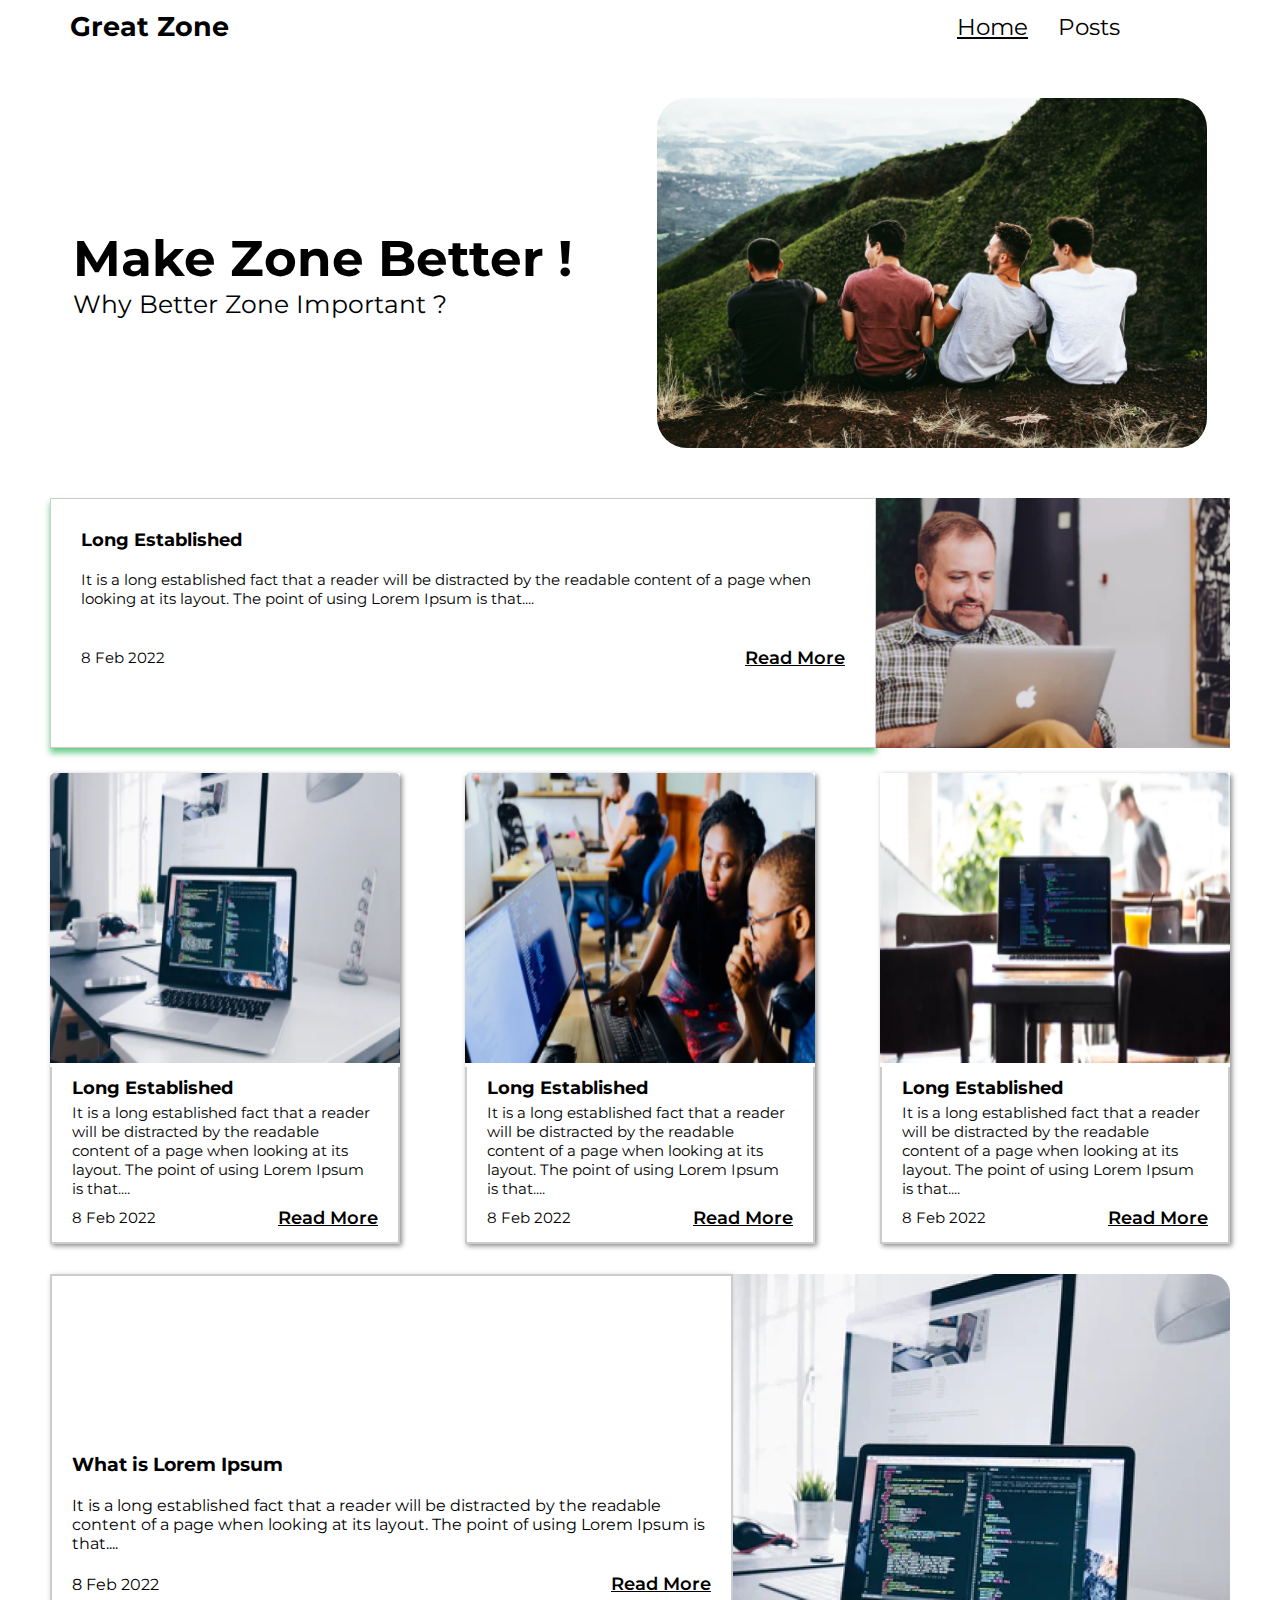
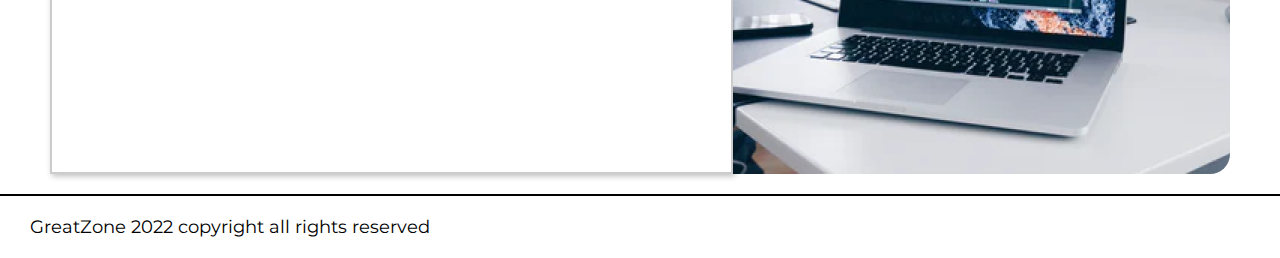
<file: index.html>
<!DOCTYPE html>
<html lang="en">

<head>
    <meta charset="UTF-8">
    <meta name="viewport" content="width=device-width, initial-scale=1.0">
    <title>Blog</title>
    <link rel="stylesheet" href="https://cdnjs.cloudflare.com/ajax/libs/font-awesome/6.5.1/css/all.min.css"
        integrity="sha512-DTOQO9RWCH3ppGqcWaEA1BIZOC6xxalwEsw9c2QQeAIftl+Vegovlnee1c9QX4TctnWMn13TZye+giMm8e2LwA=="
        crossorigin="anonymous" referrerpolicy="no-referrer" />
    <link rel="stylesheet" href="style.css">
</head>

<body>
    <header>
        <nav>
            <h3>Great Zone</h3>
            <ul>
                <li><a href="#">Home</a></li>
                <li><a>Posts</a></li>
                <li><a><i class="fa-brands fa-instagram"></i></a></li>
                <li><a><i class="fa-brands fa-twitter"></i></a></li>
                <li><a><i class="fa-brands fa-linkedin"></i></a></li>
            </ul>
        </nav>
    </header>

    <main>
        <div class="hero-section">
            <div class="hero-text">
                <h1>Make Zone Better !</h1>
                <p>Why Better Zone Important ?</p>
            </div>
            <div class="hero-img"></div>
        </div>

        <div class="publish-section">
            <div class="publish-section-text">
                <h3>Long Established</h3>
                <p>It is a long established fact that a reader will be distracted by the readable content of a page when
                    looking at its layout. The point of using Lorem Ipsum is that....</p>
                <div class="read">
                    <p>8 Feb 2022</p>
                    <a href="post.html" target="_main">Read More</a>
                </div>
            </div>
            <div class="publish-section-img"></div>
        </div>

        <div class="card-container">
            <div class="card1">
                <img src="images/card1.png" loading="lazy" alt="card1">
                <div class="card1-text">
                    <h3>Long Established</h3>
                    <p>It is a long established fact that a reader will be distracted by the readable content of a page
                        when
                        looking at its layout. The point of using Lorem Ipsum is that....</p>
                    <div class="read">
                        <p>8 Feb 2022</p>
                        <a href="post.html" target="_main">Read More</a>
                    </div>
                </div>
            </div>
            <div class="card1">
                <img src="images/card2.png" loading="lazy" alt="card1">
                <div class="card1-text">
                    <h3>Long Established</h3>
                    <p>It is a long established fact that a reader will be distracted by the readable content of a page
                        when
                        looking at its layout. The point of using Lorem Ipsum is that....</p>
                    <div class="read">
                        <p>8 Feb 2022</p>
                        <a href="post.html" target="_main">Read More</a>
                    </div>
                </div>
            </div>
            <div class="card1">
                <img src="images/card3.png" loading="lazy" alt="card1">
                <div class="card1-text">
                    <h3>Long Established</h3>
                    <p>It is a long established fact that a reader will be distracted by the readable content of a page
                        when
                        looking at its layout. The point of using Lorem Ipsum is that....</p>
                    <div class="read">
                        <p>8 Feb 2022</p>
                        <a href="post.html" target="_main">Read More</a>
                    </div>
                </div>
            </div>

        </div>

        <div class="h-card">
            <div class="h-card-text">
                <h3>What is Lorem Ipsum</h3>
                <p>It is a long established fact that a reader will be distracted by the readable content of a page when looking at its layout. The point of using Lorem Ipsum is that....</p>
                <div class="read">
                    <p>8 Feb 2022</p>
                    <a href="post.html" target="_main">Read More</a>
                </div>
            </div>
            <div class="h-card-img"></div>
        </div>
    </main>

    <footer>
        <p>GreatZone 2022 copyright all rights reserved</p>
        <ul>
            <li><a><i class="fa-brands fa-instagram"></i></a></li>
            <li><a><i class="fa-brands fa-twitter"></i></a></li>
            <li><a><i class="fa-brands fa-linkedin"></i></a></li>
        </ul>
    </footer>
</body>

</html>
</file>
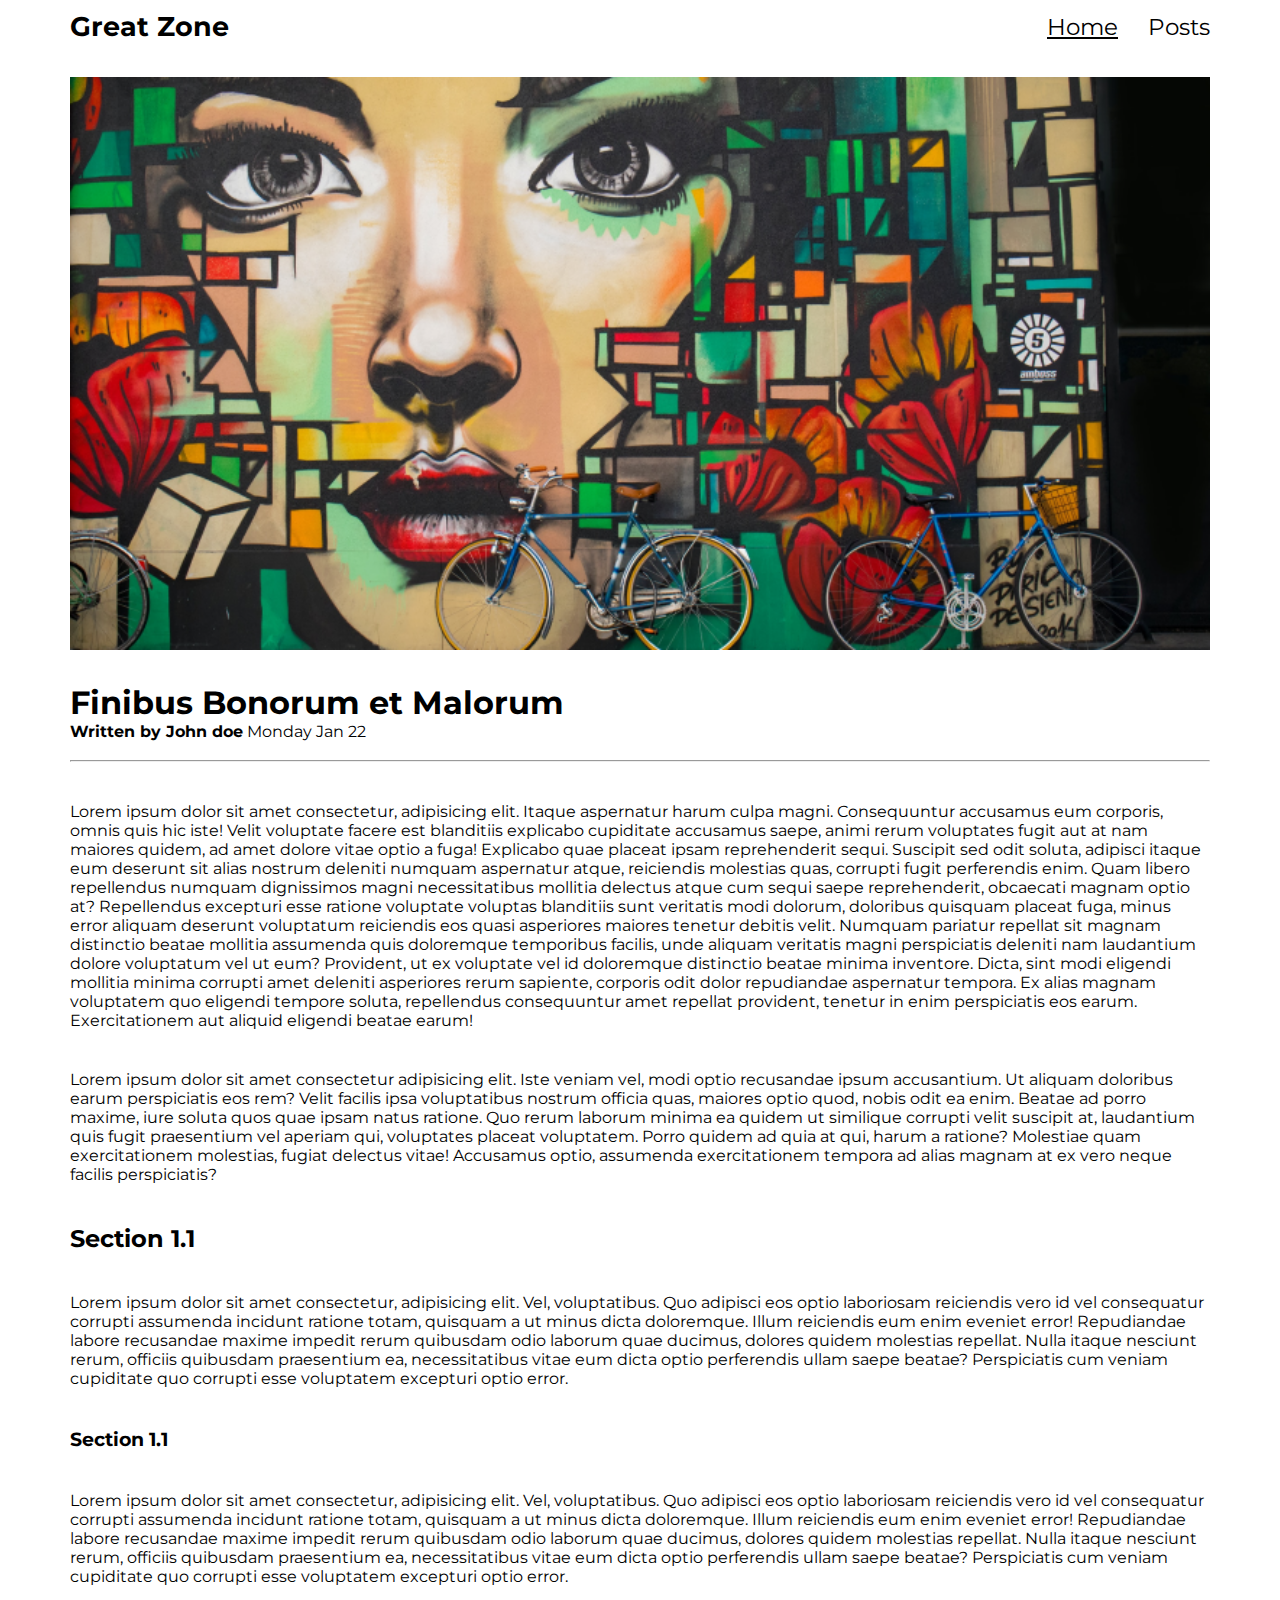
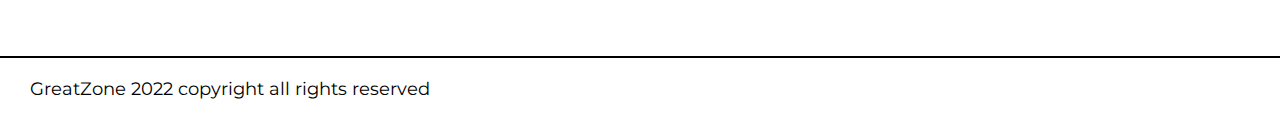
<file: post.html>
<!DOCTYPE html>
<html lang="en">
<head>
    <meta charset="UTF-8">
    <meta name="viewport" content="width=device-width, initial-scale=1.0">
    <title>Post</title>
    <link rel="stylesheet" href="https://cdnjs.cloudflare.com/ajax/libs/font-awesome/6.5.1/css/all.min.css"
    integrity="sha512-DTOQO9RWCH3ppGqcWaEA1BIZOC6xxalwEsw9c2QQeAIftl+Vegovlnee1c9QX4TctnWMn13TZye+giMm8e2LwA=="
    crossorigin="anonymous" referrerpolicy="no-referrer" />
    <link rel="stylesheet" href="style.css">
</head>
<body>
    <header>
        <nav>
            <h3>Great Zone</h3>
            <ul>
                <li><a href="#">Home</a></li>
                <li><a>Posts</a></li>
            </ul>
        </nav>
    </header>

    <div class="post-content-section">
        <div class="post-image"></div>

        <h1>Finibus Bonorum et Malorum</h1>
        <strong>Written by John doe</strong>    <span>Monday Jan 22</span>
        <br> <br>
        <hr>

        <article>
            Lorem ipsum dolor sit amet consectetur, adipisicing elit. Itaque aspernatur harum culpa magni. Consequuntur accusamus eum corporis, omnis quis hic iste! Velit voluptate facere est blanditiis explicabo cupiditate accusamus saepe, animi rerum voluptates fugit aut at nam maiores quidem, ad amet dolore vitae optio a fuga! Explicabo quae placeat ipsam reprehenderit sequi. Suscipit sed odit soluta, adipisci itaque eum deserunt sit alias nostrum deleniti numquam aspernatur atque, reiciendis molestias quas, corrupti fugit perferendis enim. Quam libero repellendus numquam dignissimos magni necessitatibus mollitia delectus atque cum sequi saepe reprehenderit, obcaecati magnam optio at? Repellendus excepturi esse ratione voluptate voluptas blanditiis sunt veritatis modi dolorum, doloribus quisquam placeat fuga, minus error aliquam deserunt voluptatum reiciendis eos quasi asperiores maiores tenetur debitis velit. Numquam pariatur repellat sit magnam distinctio beatae mollitia assumenda quis doloremque temporibus facilis, unde aliquam veritatis magni perspiciatis deleniti nam laudantium dolore voluptatum vel ut eum? Provident, ut ex voluptate vel id doloremque distinctio beatae minima inventore. Dicta, sint modi eligendi mollitia minima corrupti amet deleniti asperiores rerum sapiente, corporis odit dolor repudiandae aspernatur tempora. Ex alias magnam voluptatem quo eligendi tempore soluta, repellendus consequuntur amet repellat provident, tenetur in enim perspiciatis eos earum. Exercitationem aut aliquid eligendi beatae earum!

        </article>

        <article>
            Lorem ipsum dolor sit amet consectetur adipisicing elit. Iste veniam vel, modi optio recusandae ipsum accusantium. Ut aliquam doloribus earum perspiciatis eos rem? Velit facilis ipsa voluptatibus nostrum officia quas, maiores optio quod, nobis odit ea enim. Beatae ad porro maxime, iure soluta quos quae ipsam natus ratione. Quo rerum laborum minima ea quidem ut similique corrupti velit suscipit at, laudantium quis fugit praesentium vel aperiam qui, voluptates placeat voluptatem. Porro quidem ad quia at qui, harum a ratione? Molestiae quam exercitationem molestias, fugiat delectus vitae! Accusamus optio, assumenda exercitationem tempora ad alias magnam at ex vero neque facilis perspiciatis?

        </article>
       
        
        <h2>Section 1.1</h2>
        <article>
            Lorem ipsum dolor sit amet consectetur, adipisicing elit. Vel, voluptatibus. Quo adipisci eos optio laboriosam reiciendis vero id vel consequatur corrupti assumenda incidunt ratione totam, quisquam a ut minus dicta doloremque. Illum reiciendis eum enim eveniet error! Repudiandae labore recusandae maxime impedit rerum quibusdam odio laborum quae ducimus, dolores quidem molestias repellat. Nulla itaque nesciunt rerum, officiis quibusdam praesentium ea, necessitatibus vitae eum dicta optio perferendis ullam saepe beatae? Perspiciatis cum veniam cupiditate quo corrupti esse voluptatem excepturi optio error.

        </article>

        <h3>Section 1.1</h3>
        <article>
            Lorem ipsum dolor sit amet consectetur, adipisicing elit. Vel, voluptatibus. Quo adipisci eos optio laboriosam reiciendis vero id vel consequatur corrupti assumenda incidunt ratione totam, quisquam a ut minus dicta doloremque. Illum reiciendis eum enim eveniet error! Repudiandae labore recusandae maxime impedit rerum quibusdam odio laborum quae ducimus, dolores quidem molestias repellat. Nulla itaque nesciunt rerum, officiis quibusdam praesentium ea, necessitatibus vitae eum dicta optio perferendis ullam saepe beatae? Perspiciatis cum veniam cupiditate quo corrupti esse voluptatem excepturi optio error.
        </article>
    </div>

    <footer>
        <p>GreatZone 2022 copyright all rights reserved</p>
    </footer>
</body>
</html>
</file>
<file: style.css>
@import url('https://fonts.googleapis.com/css2?family=Montserrat&display=swap');
@import url('https://fonts.googleapis.com/css2?family=Montserrat:wght@700&display=swap');

*{
    padding:0;
    margin:0;
    box-sizing:border-box;
}

html, 
body{
    font-size:16px;
    font-family: 'Montserrat', sans-serif;
    scroll-behaviour:smooth;
}

header{
    min-height:50px;
    max-width:100vw;
    position:sticky;
    top:0;
    background-color:white;
}

nav{
    min-height:50px;
    max-width: 100%;
    padding: 10px 70px;
    display:flex;
    justify-content: space-between;
    align-items: center;
    font-size:23px;
}

nav ul ,footer ul{
    max-width:600px;
    display:flex;
    justify-content: flex-end;
    gap:30px;
    
}

li{
    list-style-type: none;
    text-decoration:1.5px solid underline transparent;
}

a{
    color:black;
}

nav ul li:hover{
    text-decoration:1.5px solid underline red;
    text-underline-offset: 4px;
    transition: 0.2s ease-in-out;
}

nav ul i:hover{
    text-decoration:1.5px solid underline red;
    text-underline-offset: 4px;    
    transition: 0.2s ease-in-out;
}

main{
    min-height: 100%;
    max-width:100%;
    padding:20px 30px 0;
    /* background-color: silver; */
}

.hero-section{
    min-height:400px;
    max-width: 100%;
    font-size:25px;
    display:flex;
    align-items:center;
    justify-content: space-around;
}

.hero-section h1{
    font-family: 'Montserrat', sans-serif;
}

.hero-img{
    width:550px;
    height:350px;
    border-radius:30px;
    background-image:url("images/hero.png");
    background-position:center;
    background-size:cover;
    background-repeat:no-repeat;
}

.publish-section{
    min-height:300px;
    padding:0 20px;
    max-width: 100%;
    font-size:15px;
    display:flex;
    align-items:center;
    justify-content: space-around;
}

.publish-section-text{
    height:250px;
    border:1px solid #ccc;
    padding:30px;
    box-shadow:0 5px 6px rgba(7, 167, 53, 0.585);
}

.publish-section-text p{
    margin:20px 0px;
}

.read{
    display:flex;
    justify-content: space-between;
    align-items: center;
}

.read a{
    font-weight:600;
    font-size:18px;
}

.read a:hover{
    text-decoration: 1.4px solid red underline;
}


.publish-section-img{
    width:550px;
    height:250px;
    background-image:url("images/long-card.png");
    background-position:center;
    background-size:cover;
    background-repeat:no-repeat;
}

.card-container{
    min-height:300px;
    padding:0 20px;
    max-width: 100%;
    display:flex;
    gap:30px;
    justify-content: space-between;
}

.card1 img{
    width:350px;
    height:290px;
    border-radius:5px 5px 0 0;
}

.card1{
    max-width:350px;
    font-size:15px;
    box-shadow:2px 2px 5px rgba(0, 0, 0, 0.461);
}

.card1-text{
    width:100%;
    padding: 10px 20px;
    border:2px solid #ccc;
    border-top:none;
}

.card1-text p{
    margin:5px 0;
}

.h-card{
    margin-top:30px;
    min-height:300px;
    padding:0 20px;
    max-width: 100%;
    display:flex;
}

.h-card-img{
    width:700px;
    height:500px;
    background-image:url("images/long-big-card.png");
    background-position:center;
    background-size:cover;
    background-repeat:no-repeat;
    border-radius:0 20px 20px 0px;
}

.h-card-text{
    width:80%;
    border:2px solid #ccc;
    padding:0 20px;
    display:flex;
    flex-direction: column;
    justify-content: center;
    gap:20px;
    box-shadow:2px 2px 6px rgba(0, 0, 0, 0.27);
}

footer{
    margin-top:20px;
    min-height: 50px;
    width:100%;
    display:flex;
    justify-content: space-between;
    padding:20px 30px;
    border-top:2px solid black;
    font-size:18px;
}


.post-content-section{
    min-height:100vh;
    width:100%;
    padding: 10px 70px;
}

.post-image{
    width: 100%;
    height:600px;
    background-image:url("images/banner.png");
    background-position: center;
    background-size:contain;
    background-repeat:no-repeat;
    margin-bottom:20px;
}
.post-content-section article{
    margin:40px 0;
}
</file>
